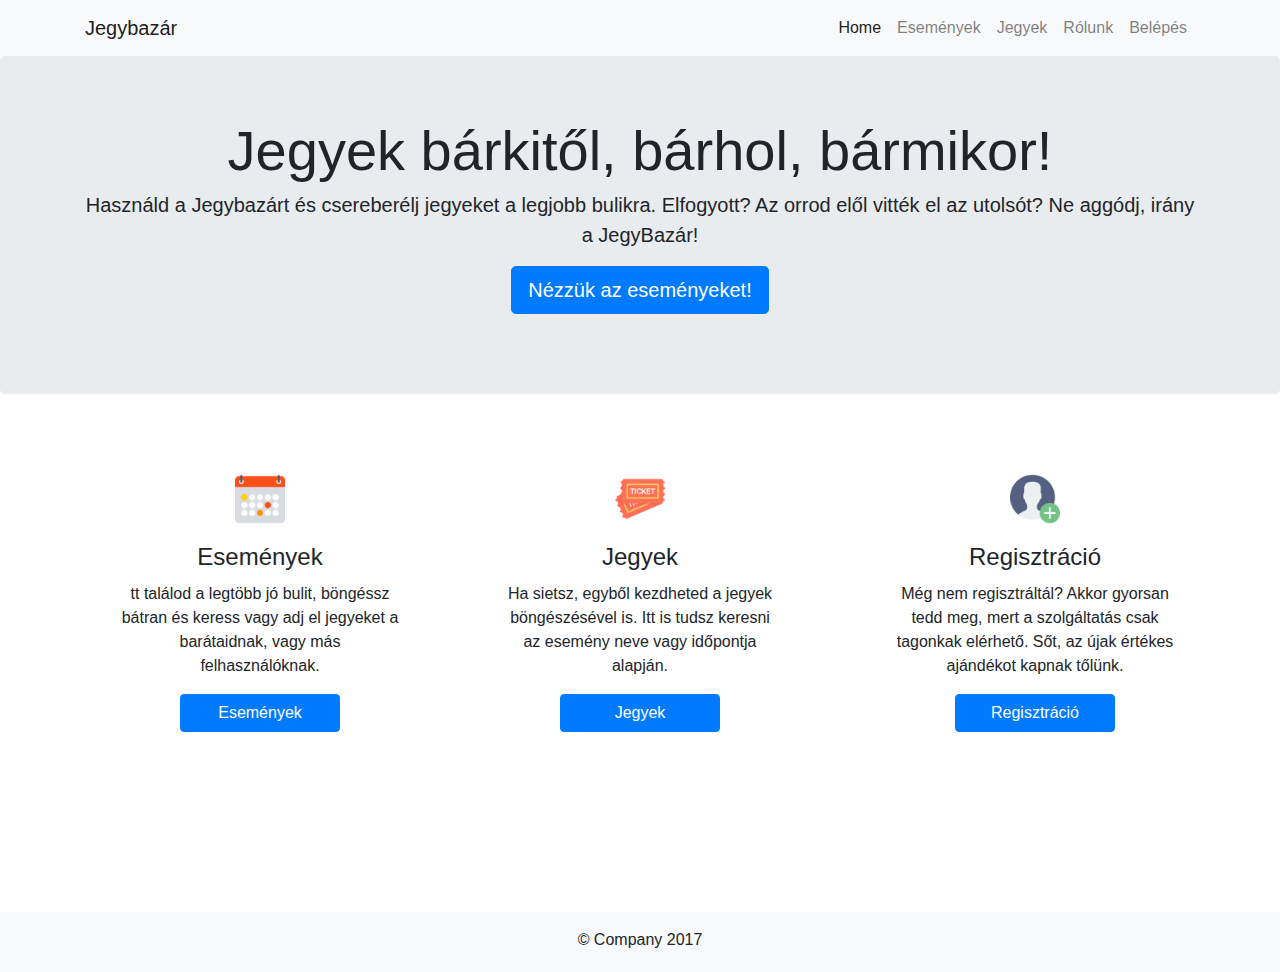
<file: index.html>
<!DOCTYPE html>
<html>
  <head>
    <meta charset="utf-8">
    <meta name="viewport" content="width=device-width, initial-scale=1, shrink-to-fit=no">
    <meta name="description" content="">
    <meta name="author" content="">

    <title>újJegyBazár</title>

    <!-- Bootstrap core CSS -->
    <link href="lib/bootstrap/css/bootstrap.min.css" rel="stylesheet">
    
  </head>
<style>


.card{
    border:none;
}
.card-text{
    min-height: 6em;
}
.card-deck{
    margin-bottom:10em;
}
.btn_card{
    width:10em;
}

.calendar{
    height: 50px;
    width:50px;
}

footer {
    position: absolute;
    width: 100%;
    height: 60px;
    background-color: #f5f5f5;
}


</style>

    <nav class="navbar navbar-expand-lg navbar-light bg-light">
        <div class="container">
            <a class="navbar-brand" href="#">Jegybazár</a>
            <button class="navbar-toggler" type="button" data-toggle="collapse" data-target="#navbarNavAltMarkup" aria-controls="navbarNavAltMarkup" aria-expanded="false" aria-label="Toggle navigation">
                <span class="navbar-toggler-icon"></span>
             </button>
        <div class="collapse navbar-collapse" id="navbarNavAltMarkup">
          <div class="navbar-nav ml-auto">
            <a class="nav-item nav-link active" href="index.html">Home <span class="sr-only">(current)</span></a>
            <a class="nav-item nav-link" href="esemenyek.html">Események</a>
            <a class="nav-item nav-link" href="jegyek.html">Jegyek</a>
            <a class="nav-item nav-link" href="rolunk.html">Rólunk</a>
            <a class="nav-item nav-link" href="belepes.html">Belépés</a>
          </div>
        </div>
    </div>
    </nav>

    <div class="jumbotron">
        <div class="container text-center">
            <h1 class="display-4">Jegyek bárkitől, bárhol, bármikor!</h1>
                <p class="lead">Használd a Jegybazárt és csereberélj jegyeket a legjobb bulikra. Elfogyott? Az orrod elől vitték el az utolsót? Ne aggódj, irány a JegyBazár!</p>
                <p class="lead">
                    <a class="btn btn-primary btn-lg" href="#" role="button">Nézzük az eseményeket!</a>
                </p>
        </div>
    </div>


<div class="container">

        <div class="card-deck pt-5">

            <div class="col col-lg-4">
                <div class="card text-center">
                    <div class="row justify-content-center">
                  <img class="card-img-top img-fluid calendar" src="img/calendar.png" alt="Card image cap"></div>
                  <div class="card-body">
                    <h4 class="card-title text-center">Események</h4>
                    <p class="card-text">tt találod a legtöbb jó bulit, böngéssz bátran és keress vagy adj el jegyeket a barátaidnak, vagy más felhasználóknak.</p>
                    <a href="#" class="btn btn-primary btn_card">Események</a>
                  </div>
                </div>
            </div>

            <div class="col col-lg-4">
                <div class="card text-center">
                    <div class="row justify-content-center">
                        <img class="card-img-top img-fluid calendar" src="img/ticket.png" alt="Card image cap"></div>
                  <div class="card-body">
                    <h4 class="card-title text-center">Jegyek</h4>
                    <p class="card-text">Ha sietsz, egyből kezdheted a jegyek böngészésével is. Itt is tudsz keresni az esemény neve vagy időpontja alapján.</p>
                    <a href="#" class="btn btn-primary btn_card">Jegyek</a>
                  </div>
                </div>
            </div>

            <div class="col col-lg-4">
                <div class="card text-center col">
                    <div class="row justify-content-center">
                        <img class="card-img-top img-fluid calendar" src="img/user.png" alt="Card image cap"></div>
                  <div class="card-body">
                    <h4 class="card-title">Regisztráció</h4>
                    <p class="card-text">Még nem regisztráltál? Akkor gyorsan tedd meg, mert a szolgáltatás csak tagonkak elérhető. Sőt, az újak értékes ajándékot kapnak tőlünk.</p>
                    <a href="#" class="btn btn-primary btn_card">Regisztráció</a>
                  </div>
                </div>
            </div>
        </div>
</div>

        
    <footer class="bg-light text-center py-3 sticky-bottom">
        <div class="container">
          <p class="m-0">&copy; Company 2017</p>
        </div>
    </footer> 


            

    <!-- Bootstrap core JavaScript
    ================================================== -->
    <!-- Placed at the end of the document so the pages load faster -->
    <script src="lib/jquery-3.2.1.slim.min.js"></script>
    <script src="lib/popper.min.js"></script>
    <script src="lib/bootstrap/js/bootstrap.min.js"></script>
  </body>
</html>
</file>
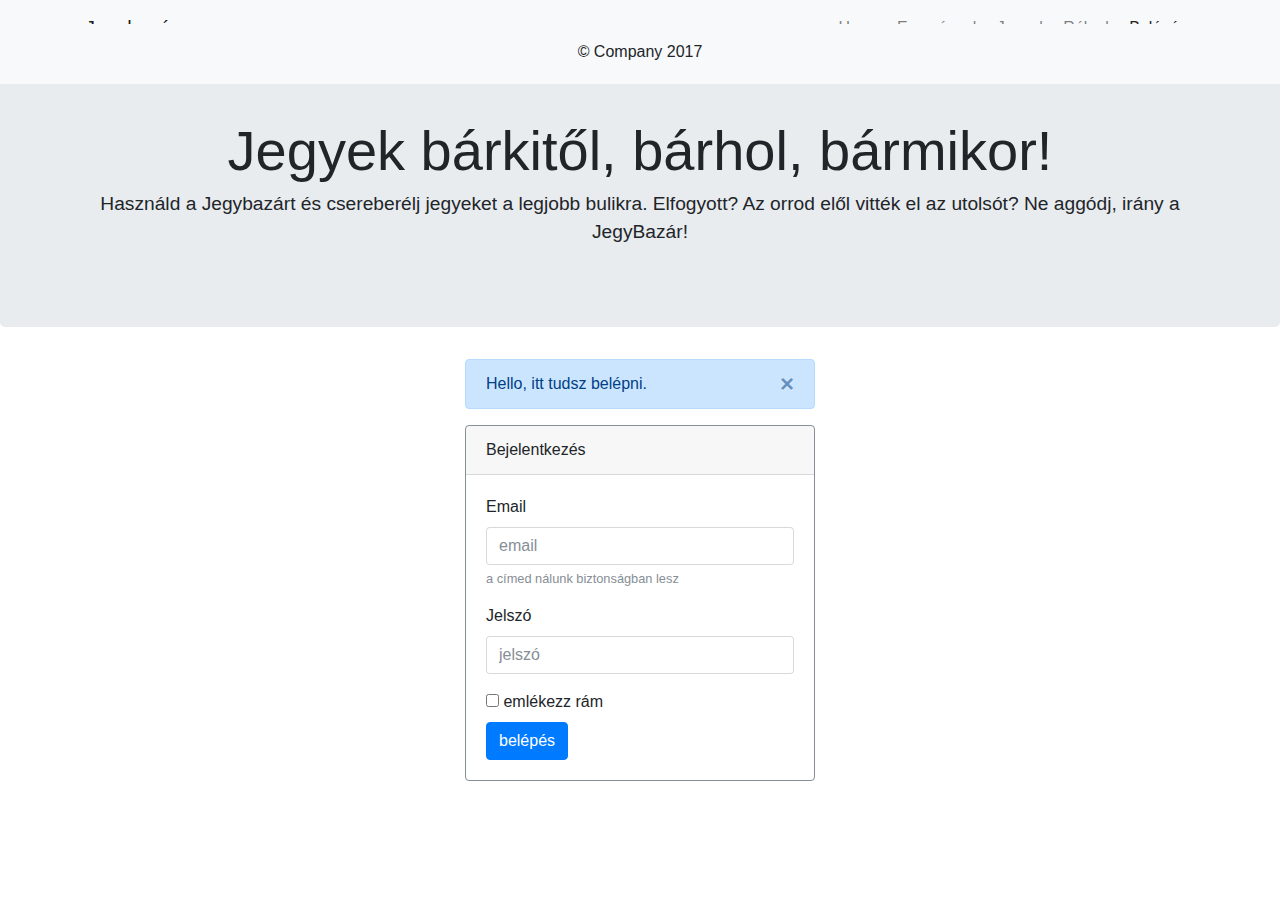
<file: belepes.html>
<!DOCTYPE html>
<html>
  <head>
    <meta charset="utf-8">
    <meta name="viewport" content="width=device-width, initial-scale=1, shrink-to-fit=no">
    <meta name="description" content="">
    <meta name="author" content="">

    <title>újJegyBazár</title>

    <!-- Bootstrap core CSS -->
    <link href="lib/bootstrap/css/bootstrap.min.css" rel="stylesheet">

    <!-- Custom styles for this template -->
    <link href="css/style.css" rel="stylesheet">
  </head>
<style>

.card-deck{
    margin-bottom:10em;
}

footer {
    position: absolute;
    width: 100%;
    height: 60px;
    background-color: #f5f5f5;
}

</style>

    <nav class="navbar navbar-expand-lg navbar-light bg-light">
        <div class="container">
        <a class="navbar-brand" href="#">Jegybazár</a>
        <button class="navbar-toggler" type="button" data-toggle="collapse" data-target="#navbarNavAltMarkup" aria-controls="navbarNavAltMarkup" aria-expanded="false" aria-label="Toggle navigation">
          <span class="navbar-toggler-icon"></span>
        </button>
        <div class="collapse navbar-collapse" id="navbarNavAltMarkup">
          <div class="navbar-nav ml-auto">
            <a class="nav-item nav-link" href="index.html">Home</a>
            <a class="nav-item nav-link" href="esemenyek.html">Események</a>
            <a class="nav-item nav-link" href="jegyek.html">Jegyek</a>
            <a class="nav-item nav-link" href="rolunk.html">Rólunk</a>
            <a class="nav-item nav-link active" href="belepes.html">Belépés<span class="sr-only">(current)</span></a>
          </div>
        </div>
    </div>
    </nav>

    <div class="jumbotron">
        <div class="container text-center">
        <h1 class="display-4">Jegyek bárkitől, bárhol, bármikor!</h1>
        <p class="lead">Használd a Jegybazárt és csereberélj jegyeket a legjobb bulikra. Elfogyott? Az orrod elől vitték el az utolsót? Ne aggódj, irány a JegyBazár!</p>
    </div>
</div>


<div class="container">

     <!-- Login form. -->

     <div class="row justify-content-center row-login-form">
            <div class="col-10 col-sm-8 col-md-6 col-lg-4">
             
                <!-- Alert message. -->

              <div class="alert alert-primary alert-dismissible fade show" role="alert">
                <button type="button" class="close" data-dismiss="alert" aria-label="Close">
                  <span aria-hidden="true">&times;</span>
                </button>
                Hello, itt tudsz belépni.
              </div>
    
              <div class="card border-secondary">
                <div class="card-header">Bejelentkezés</div>
                <div class="card-body">
                  <form id="loginForm" novalidate>
                    <div class="form-group">
                      <label for="loginEmail">Email</label>
                      <input title="hibás email cím" name="loginEmail" type="email" class="form-control" id="loginEmail" placeholder="email">
                      <small id="emailHelp" class="form-text text-muted">a címed nálunk biztonságban lesz</small>
                    </div>
                    <div class="form-group">
                      <label for="loginPassword">Jelszó</label>
                      <input name="loginPassword" type="password" class="form-control" id="loginPassword" placeholder="jelszó">
                    </div>
                    <div class="form-check">
                      <label class="form-check-label">
                        <input name="rememberMe" type="checkbox" class="form-check-input">
                        emlékezz rám
                      </label>
                    </div>
                    <button type="submit" class="btn btn-primary">belépés</button>
                  </form>
                </div>
              </div>
    
    
            </div>
          </div>
          <!-- /Login form. -->
        
</div>

    <footer class="bg-light text-center py-3 mt-4 sticky-bottom">
        <div class="container">
            <p class="m-0">&copy; Company 2017</p>
        </div>
    </footer> 

            

    <!-- Bootstrap core JavaScript
    ================================================== -->
    <!-- Placed at the end of the document so the pages load faster -->
    <script src="lib/jquery-3.2.1.slim.min.js"></script>
    <script src="lib/popper.min.js"></script>
    <script src="lib/bootstrap/js/bootstrap.min.js"></script>
  </body>
</html>
</file>
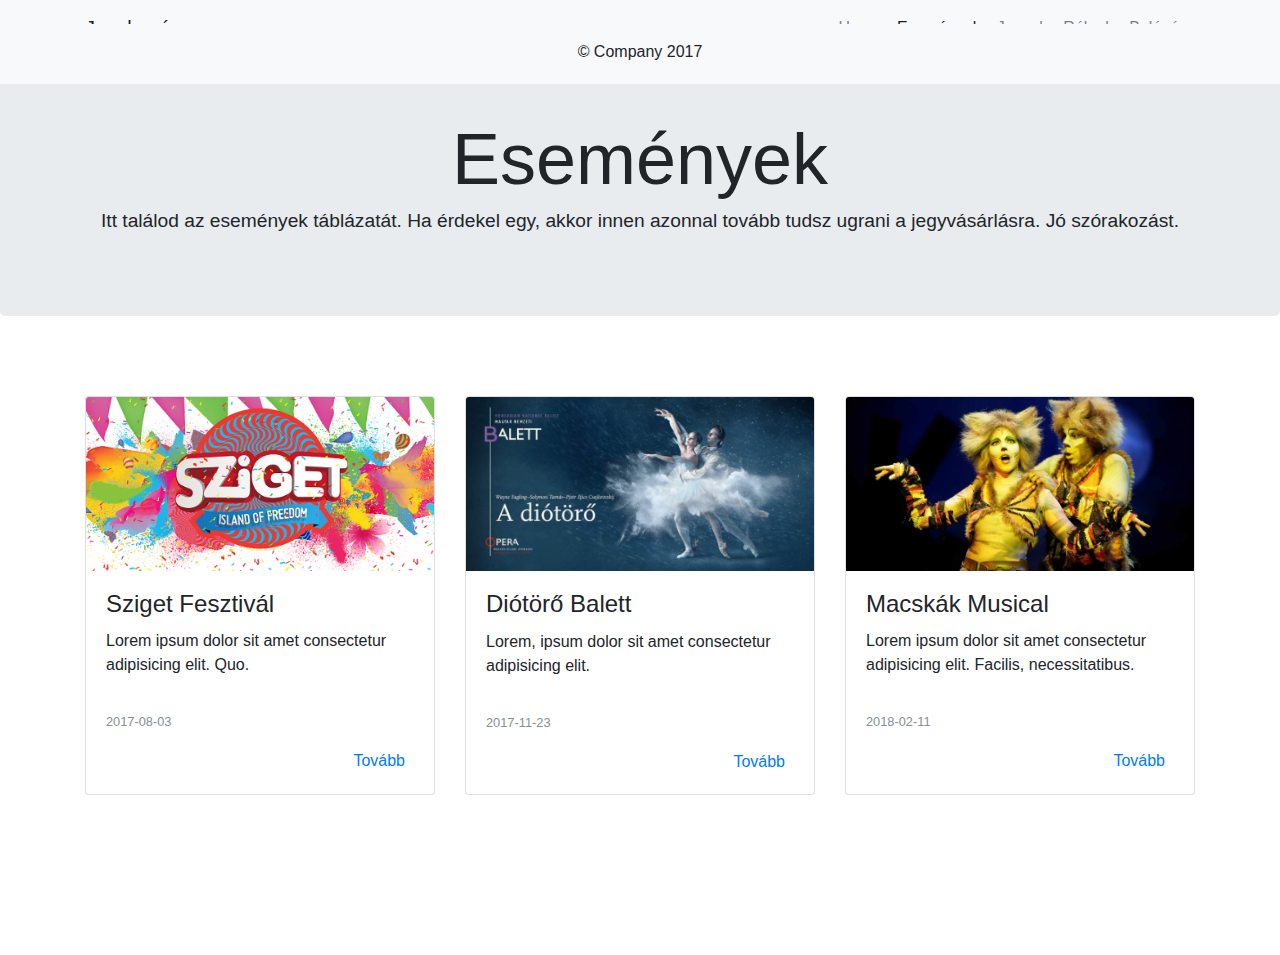
<file: esemenyek.html>
<!DOCTYPE html>
<html>
  <head>
    <meta charset="utf-8">
    <meta name="viewport" content="width=device-width, initial-scale=1, shrink-to-fit=no">
    <meta name="description" content="">
    <meta name="author" content="">

    <title>újJegyBazár</title>

    <!-- Bootstrap core CSS -->
    <link href="lib/bootstrap/css/bootstrap.min.css" rel="stylesheet">

    <!-- Custom styles for this template -->
    <link href="css/style.css" rel="stylesheet">
  </head>
<style>

.card_text{
    min-height: 4em;
}

.card-deck{
    margin-bottom:10em;
}

footer {
  position: absolute;
  width: 100%;
  height: 60px;
  background-color: #f5f5f5;
}

</style>

    <nav class="navbar navbar-expand-lg navbar-light bg-light">

      <div class="container">

        <a class="navbar-brand" href="#">Jegybazár</a>
          <button class="navbar-toggler" type="button" data-toggle="collapse" data-target="#navbarNavAltMarkup" aria-controls="navbarNavAltMarkup" aria-expanded="false" aria-label="Toggle navigation">
            <span class="navbar-toggler-icon"></span>
          </button>
          <div class="collapse navbar-collapse" id="navbarNavAltMarkup">
            <div class="navbar-nav ml-auto">
              <a class="nav-item nav-link" href="index.html">Home</a>
              <a class="nav-item nav-link active" href="esemenyek.html">Események<span class="sr-only">(current)</span></a>
              <a class="nav-item nav-link" href="jegyek.html">Jegyek</a>
              <a class="nav-item nav-link" href="rolunk.html">Rólunk</a>
              <a class="nav-item nav-link" href="belepes.html">Belépés</a>
            </div>
          </div>
        </div>

    </nav>

    <div class="jumbotron">
      <div class="container text-center">
        <h1 class="display-3">Események</h1>
        <p class="lead">Itt találod az események táblázatát. Ha érdekel egy, akkor innen azonnal tovább tudsz ugrani a jegyvásárlásra. Jó szórakozást.</p>
      </div>
    </div>


<div class="container">

  <div class="card-deck pt-5">

        <div class="card">
          <img class="card-img-top" src="img/sziget.png" alt="Card image cap">
          <div class="card-body">
            <h4 class="card-title">Sziget Fesztivál</h4>
            <p class="card_text card-text">Lorem ipsum dolor sit amet consectetur adipisicing elit. Quo.</p>
            <p class="card-text"><small class="text-muted">2017-08-03</small></p>
            <a href="#" class="row justify-content-end pr-4">Tovább</a>
          </div>
        </div>

        <div class="card">
          <img class="card-img-top" src="img/diotoro.jpg" alt="Card image cap">
          <div class="card-body">
            <h4 class="card-title">Diótörő Balett</h4>
            <p class="card_text card-text">Lorem, ipsum dolor sit amet consectetur adipisicing elit.</p>
            <p class="card-text"><small class="text-muted">2017-11-23</small></p>
            <a href="#" class="row justify-content-end pr-4">Tovább</a>
          </div>
        </div>

        <div class="card">
          <img class="card-img-top" src="img/macskak.jpg" alt="Card image cap">
          <div class="card-body">
            <h4 class="card-title">Macskák Musical</h4>
            <p class="card_text card-text">Lorem ipsum dolor sit amet consectetur adipisicing elit. Facilis, necessitatibus.</p>
            <p class="card-text"><small class="text-muted">2018-02-11</small></p>
            <a href="#" class="row justify-content-end pr-4">Tovább</a>
          </div>
        </div>
  </div>
</div>

<footer class="bg-light text-center py-3 mt-4 sticky-bottom">
    <div class="container">
      <p class="m-0">&copy; Company 2017</p>
    </div>
  </footer> 

      
      

    <!-- Bootstrap core JavaScript
    ================================================== -->
    <!-- Placed at the end of the document so the pages load faster -->
    <script src="lib/jquery-3.2.1.slim.min.js"></script>
    <script src="lib/popper.min.js"></script>
    <script src="lib/bootstrap/js/bootstrap.min.js"></script>
  </body>
</html>
</file>
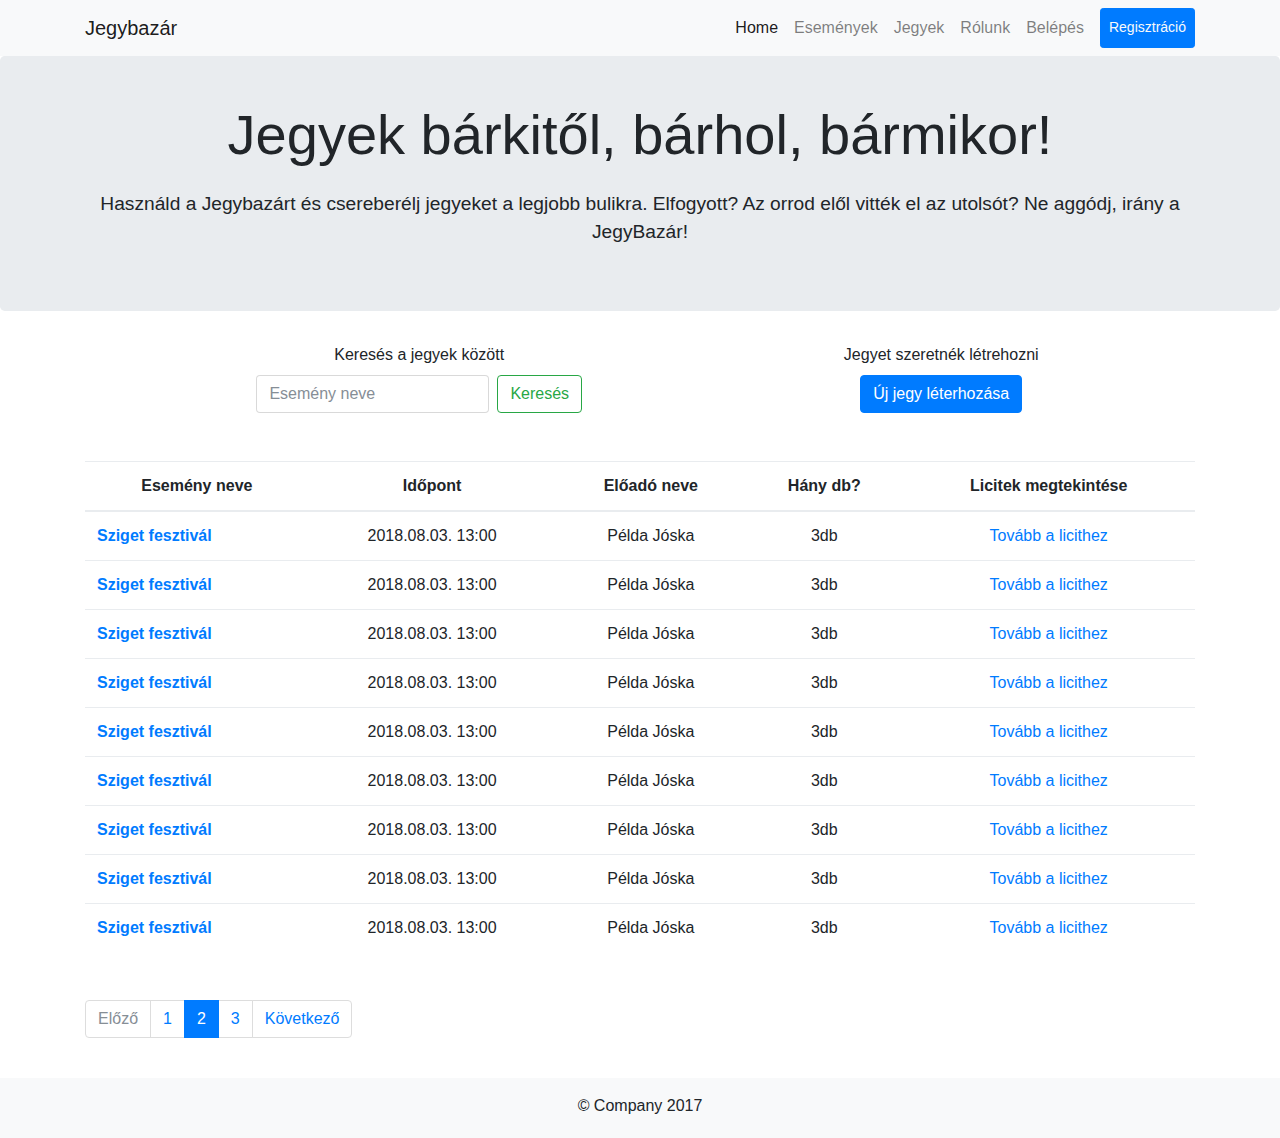
<file: jegyek.html>
<!DOCTYPE html>
<html lang="hu">
  <head>
    <meta charset="utf-8">
    <meta name="viewport" content="width=device-width, initial-scale=1, shrink-to-fit=no">
    <meta name="description" content="">
    <meta name="author" content="">

    <title>újJegyBazár</title>

<!-- Bootstrap core CSS -->
<link href="lib/bootstrap/css/bootstrap.min.css" rel="stylesheet">
 <!-- Custom styles for this template -->
 <link href="css/style.css" rel="stylesheet">
 
</head>

<!-- body --> 
<body>

 <!-- navbar --> 

 <nav class="navbar navbar-expand-lg navbar-light bg-light">
        <div class="container">
            <a class="navbar-brand" href="#">Jegybazár</a>
            <button class="navbar-toggler" type="button" data-toggle="collapse" data-target="#navbarNavAltMarkup">
                <span class="navbar-toggler-icon"></span>
            </button>
            <div class="collapse navbar-collapse" id="navbarNavAltMarkup">
                <div class="navbar-nav ml-auto">
                    <a class="nav-item nav-link active" href="index.html">Home</a>
                    <a class="nav-item nav-link" href="esemenyek.html">Események</a>
                    <a class="nav-item nav-link" href="jegyek.html">Jegyek</a>
                    <a class="nav-item nav-link" href="rolunk.html">Rólunk</a>
                    <a class="nav-item nav-link" href="belepes.html">Belépés</a>
                    <a href="regisztracio.html" class="nav-item nav-link btn btn-primary text-light ml-lg-2 btn-sm">Regisztráció</a>
                </div>
            </div>
        </div>
    </nav>
<!-- navbar end --> 

   <!-- jumbotron --> 

   <div class="jumbotron py-5">
        <div class="container text-center">
            <h1 class="display-4 mb-4">Jegyek bárkitől, bárhol, bármikor!</h1>
                <p class="lead">Használd a Jegybazárt és csereberélj jegyeket a legjobb bulikra. Elfogyott? Az orrod elől vitték el az utolsót? Ne aggódj, irány a JegyBazár!</p>
        </div>
    </div>

<!-- jumbotron -->


<div class="container">

    <!-- keresés, létrehozás -->

    <div class="row  justify-content-around px-5 .d-inline-block">
            
                        <div class="col-auto text-center">
                            <label>Keresés a jegyek között</label>
                            <form class="form-inline my-2 my-lg-0">
                                <input class="form-control mr-sm-2" type="search" placeholder="Esemény neve">
                                <button class="btn btn-outline-success my-2 my-sm-0" type="submit">Keresés</button>
                            </form>
                        </div>
            
                        <div class="my-2 my-lg-0 text-center">
                            <div>
                                <label>Jegyet szeretnék létrehozni</label>
                            </div>
                            <div class="w-100"></div>
                            <div><a href="newticket.html" class="btn btn-primary" role="button">Új jegy léterhozása</a></div>
                        </div>
            
                    </div>

    <!-- table --> 


    <table class="table table-responsive table-hover text-center mt-5">

            <thead>
                <tr>
                    <th class="text-center">Esemény neve</th>
                    <th class="text-center">Időpont</th>
                    <th class="text-center">Előadó neve</th>
                    <th class="text-center">Hány db?</th>
                    <th class="text-center">Licitek megtekintése</th>
                </tr>
            </thead>

            <tbody>
                <tr>   
                    <th scope="row" data-toggle="tooltip" data-placement="bottom" title="Még 3 napig lehet licitálni, az esemény megtekintéséhez kattints ide"><a href="#">Sziget fesztivál</a></th>
                    <td>2018.08.03. 13:00</td>
                    <td>Példa Jóska</td>
                    <td>3db</td>
                    <td><a href="licit.html">Tovább a licithez</a></td>
                </tr>

                <tr>   
                    <th scope="row" data-toggle="tooltip" data-placement="bottom" title="Még 3 napig lehet licitálni, az esemény megtekintéséhez kattints ide"><a href="#">Sziget fesztivál</a></th>
                    <td>2018.08.03. 13:00</td>
                    <td>Példa Jóska</td>
                    <td>3db</td>
                    <td><a href="licit.html">Tovább a licithez</a></td>
                </tr>

                <tr>   
                    <th scope="row" data-toggle="tooltip" data-placement="bottom" title="Még 3 napig lehet licitálni, az esemény megtekintéséhez kattints ide"><a href="#">Sziget fesztivál</a></th>
                    <td>2018.08.03. 13:00</td>
                    <td>Példa Jóska</td>
                    <td>3db</td>
                    <td><a href="licit.html">Tovább a licithez</a></td>
                </tr>

                <tr>   
                    <th scope="row" data-toggle="tooltip" data-placement="bottom" title="Még 3 napig lehet licitálni, az esemény megtekintéséhez kattints ide"><a href="#">Sziget fesztivál</a></th>
                    <td>2018.08.03. 13:00</td>
                    <td>Példa Jóska</td>
                    <td>3db</td>
                    <td><a href="licit.html">Tovább a licithez</a></td>
                </tr>

                <tr>   
                    <th scope="row" data-toggle="tooltip" data-placement="bottom" title="Még 3 napig lehet licitálni, az esemény megtekintéséhez kattints ide"><a href="#">Sziget fesztivál</a></th>
                    <td>2018.08.03. 13:00</td>
                    <td>Példa Jóska</td>
                    <td>3db</td>
                    <td><a href="licit.html">Tovább a licithez</a></td>
                </tr>

                <tr>   
                    <th scope="row" data-toggle="tooltip" data-placement="bottom" title="Még 3 napig lehet licitálni, az esemény megtekintéséhez kattints ide"><a href="#">Sziget fesztivál</a></th>
                    <td>2018.08.03. 13:00</td>
                    <td>Példa Jóska</td>
                    <td>3db</td>
                    <td><a href="licit.html">Tovább a licithez</a></td>
                </tr>

                <tr>   
                    <th scope="row" data-toggle="tooltip" data-placement="bottom" title="Még 3 napig lehet licitálni, az esemény megtekintéséhez kattints ide"><a href="#">Sziget fesztivál</a></th>
                    <td>2018.08.03. 13:00</td>
                    <td>Példa Jóska</td>
                    <td>3db</td>
                    <td><a href="licit.html">Tovább a licithez</a></td>
                </tr>

                <tr>   
                    <th scope="row" data-toggle="tooltip" data-placement="bottom" title="Még 3 napig lehet licitálni, az esemény megtekintéséhez kattints ide"><a href="#">Sziget fesztivál</a></th>
                    <td>2018.08.03. 13:00</td>
                    <td >Példa Jóska</td>
                    <td >3db</td>
                    <td><a href="licit.html">Tovább a licithez</a></td>
                </tr>

                <tr>   
                    <th scope="row" data-toggle="tooltip" data-placement="bottom" title="Még 3 napig lehet licitálni, az esemény megtekintéséhez kattints ide"><a href="#">Sziget fesztivál</a></th>
                    <td>2018.08.03. 13:00</td>
                    <td>Példa Jóska</td>
                    <td >3db</td>
                    <td><a href="licit.html">Tovább a licithez</a></td>
                </tr>

            </tbody>
        </table>
    
        <nav>
            <ul class="pagination mt-5">
                <li class="page-item disabled">
                <a class="page-link" href="#" tabindex="-1">Előző</a>
                </li>
                <li class="page-item"><a class="page-link" href="#">1</a></li>
                <li class="page-item active">
                <a class="page-link" href="#">2 <span class="sr-only">(current)</span></a>
                </li>
                <li class="page-item"><a class="page-link" href="#">3</a></li>
                <li class="page-item">
                <a class="page-link" href="#">Következő</a>
                </li>
            </ul>
        </nav>
       
    </div>
<!-- caontainer-end --> 

<!-- footer --> 

    <footer class="bg-light text-center py-3 mt-4">
        <div class="container">
          <p class="m-0">&copy; Company 2017</p>
        </div>
    </footer>  
  

    <!-- Bootstrap core JavaScript
    ================================================== -->
    <!-- Placed at the end of the document so the pages load faster -->
    <script src="lib/jquery-3.2.1.slim.min.js"></script>
    <script src="lib/popper.min.js"></script>
    <script src="lib/bootstrap/js/bootstrap.min.js"></script>
  </body>
</html>
</file>
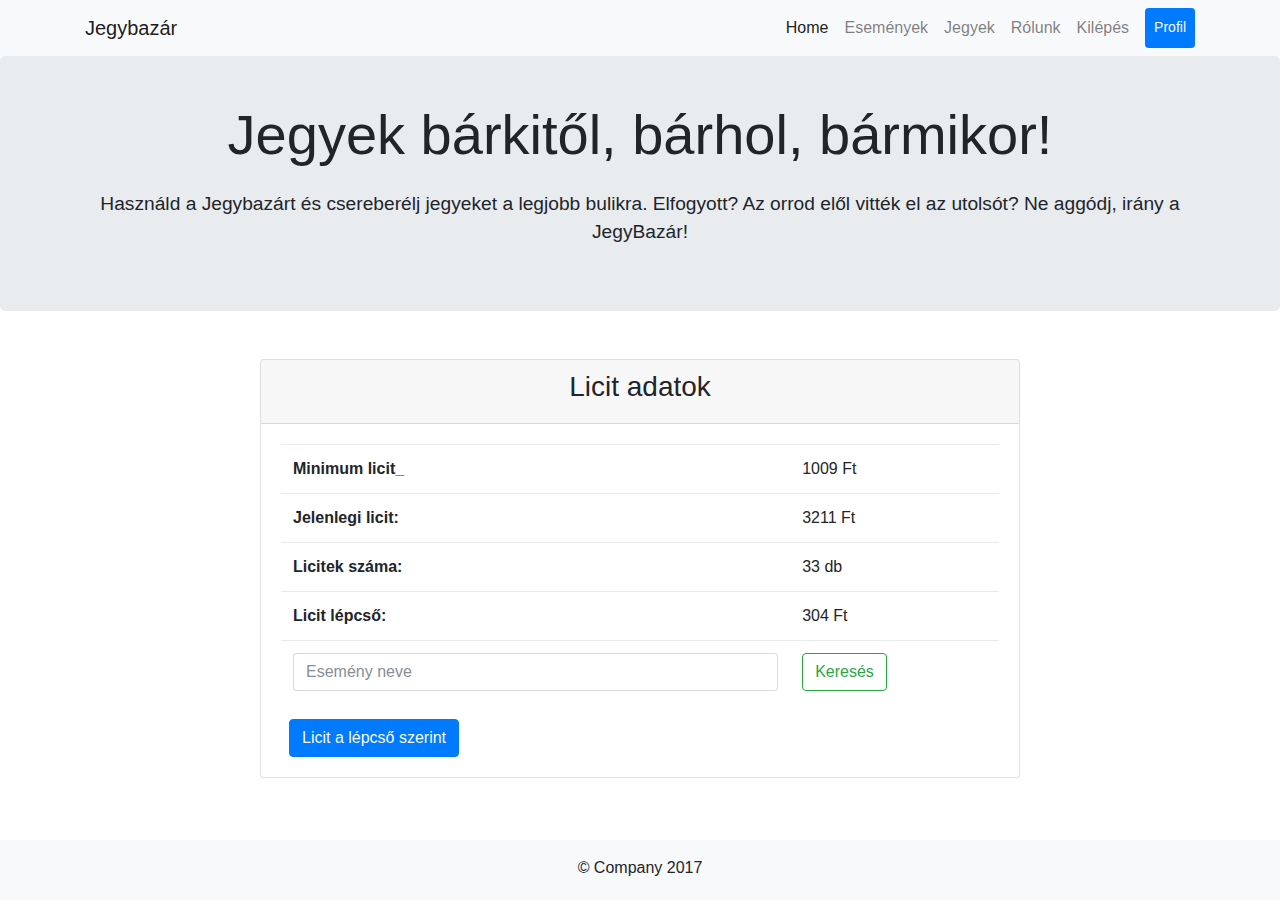
<file: licit_adat.html>
<!DOCTYPE html>
<html>

<head>
    <meta charset="utf-8">
    <meta name="viewport" content="width=device-width, initial-scale=1, shrink-to-fit=no">
    <meta name="description" content="">
    <meta name="author" content="">

    <title>újJegyBazár| profil</title>

    <!-- Bootstrap core CSS -->
    <link href="lib/bootstrap/css/bootstrap.min.css" rel="stylesheet">
    <!-- Custom styles for this template -->
    <link href="css/style.css" rel="stylesheet">

</head>

<!-- body -->
<body>

 <!-- navbar --> 

 <nav class="navbar navbar-expand-lg navbar-light bg-light">
        <div class="container">
            <a class="navbar-brand" href="#">Jegybazár</a>
            <button class="navbar-toggler" type="button" data-toggle="collapse" data-target="#navbarNavAltMarkup">
                <span class="navbar-toggler-icon"></span>
            </button>
            <div class="collapse navbar-collapse" id="navbarNavAltMarkup">
                <div class="navbar-nav ml-auto">
                    <a class="nav-item nav-link active" href="index.html">Home</a>
                    <a class="nav-item nav-link" href="esemenyek.html">Események</a>
                    <a class="nav-item nav-link" href="jegyek.html">Jegyek</a>
                    <a class="nav-item nav-link" href="rolunk.html">Rólunk</a>
                    <a class="nav-item nav-link" href="index.html">Kilépés</a>
                    <a href="profil.html" class="nav-item nav-link btn btn-primary text-light ml-lg-2 btn-sm">Profil</a>
                </div>
            </div>
        </div>
    </nav>
<!-- navbar end -->

<!-- jumbotron --> 

<div class="jumbotron py-5">
        <div class="container text-center">
            <h1 class="display-4 mb-4">Jegyek bárkitől, bárhol, bármikor!</h1>
                <p class="lead">Használd a Jegybazárt és csereberélj jegyeket a legjobb bulikra. Elfogyott? Az orrod elől vitték el az utolsót? Ne aggódj, irány a JegyBazár!</p>
        </div>
    </div>

<!-- jumbotron -->

    <div class="container py-3">

        <div class="row justify-content-center">

            <div class="card mb-4 col-11 col-sm-8 mx-auto p-0">

                <div class="card-header">
                    <div class="text-center">
                        <h3>Licit adatok</h3>
                    </div>
                </div>

                <div class="card-body">
                    <table class="table table-responsive">
                        <tbody>
                            <tr>
                                <th scope="row">Minimum licit_</th>
                                <td>1009 Ft</td>
                            </tr>
                            <tr>
                                <th scope="row">Jelenlegi licit:</th>
                                <td>3211 Ft</td>
                            </tr>
                            <tr>
                                <th scope="row">Licitek száma:</th>
                                <td>33 db</td>
                            </tr>
                            <tr>
                                <th scope="row">Licit lépcső:</th>
                                <td>304 Ft</td>
                            </tr>

                            <tr>
                            <form class="form-inline my-2 my-lg-0">
                                   <th><input class="form-control mr-sm-2" type="search" placeholder="Esemény neve"></th>
                                   <td><button class="btn btn-outline-success my-2 my-sm-0" type="submit">Keresés</button></td>
                            </form>
                            </tr>              
                        </tbody>
                    </table>                

                <div class="">
                        <a href="#" class="btn btn-primary text-light ml-lg-2">Licit a lépcső szerint</a>
                </div>

            
            </div>
        </div>
    </div>
</div>
    <!-- footer -->

    <footer class="bg-light text-center py-3">
        <div class="container">
            <p class="m-0">&copy; Company 2017</p>
        </div>
    </footer>

    <!-- Bootstrap core JavaScript
    ================================================== -->
    <!-- Placed at the end of the document so the pages load faster -->
    <script src="lib/jquery-3.2.1.slim.min.js"></script>
    <script src="lib/popper.min.js"></script>
    <script src="lib/bootstrap/js/bootstrap.min.js"></script>
</body>
<!-- style end-->

</html>
</file>
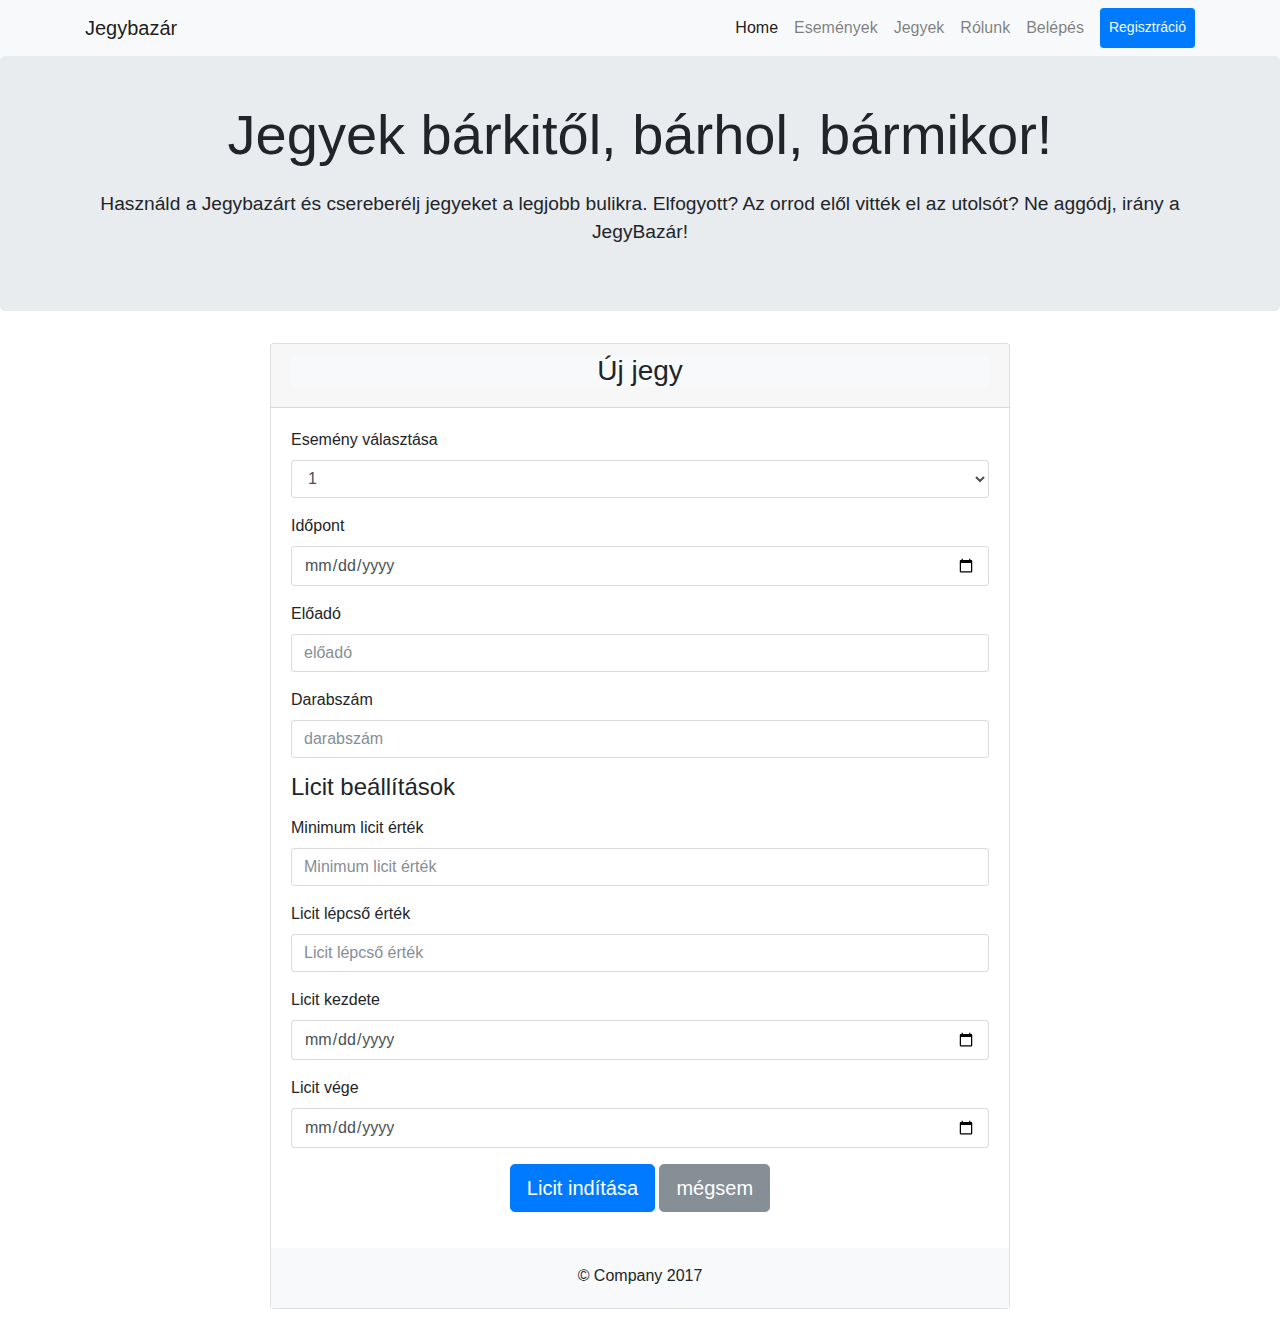
<file: newticket.html>
<!DOCTYPE html>
<html>

<head>
    <meta charset="utf-8">
    <meta name="viewport" content="width=device-width, initial-scale=1, shrink-to-fit=no">
    <meta name="description" content="">
    <meta name="author" content="">

    <title>újJegyBazár| új jegy</title>

    <!-- Bootstrap core CSS -->
    <link href="lib/bootstrap/css/bootstrap.min.css" rel="stylesheet">
    <!-- Custom styles for this template -->
    <link href="css/style.css" rel="stylesheet">

</head>
<!-- body -->

<body>

 <!-- navbar --> 

 <nav class="navbar navbar-expand-lg navbar-light bg-light">
        <div class="container">
            <a class="navbar-brand" href="#">Jegybazár</a>
            <button class="navbar-toggler" type="button" data-toggle="collapse" data-target="#navbarNavAltMarkup">
                <span class="navbar-toggler-icon"></span>
            </button>
            <div class="collapse navbar-collapse" id="navbarNavAltMarkup">
                <div class="navbar-nav ml-auto">
                    <a class="nav-item nav-link active" href="index.html">Home</a>
                    <a class="nav-item nav-link" href="esemenyek.html">Események</a>
                    <a class="nav-item nav-link" href="jegyek.html">Jegyek</a>
                    <a class="nav-item nav-link" href="rolunk.html">Rólunk</a>
                    <a class="nav-item nav-link" href="belepes.html">Belépés</a>
                    <a href="regisztracio.html" class="nav-item nav-link btn btn-primary text-light ml-lg-2 btn-sm">Regisztráció</a>
                </div>
            </div>
        </div>
    </nav>
<!-- navbar end --> 

<!-- jumbotron --> 

<div class="jumbotron py-5">
        <div class="container text-center">
            <h1 class="display-4 mb-4">Jegyek bárkitől, bárhol, bármikor!</h1>
                <p class="lead">Használd a Jegybazárt és csereberélj jegyeket a legjobb bulikra. Elfogyott? Az orrod elől vitték el az utolsót? Ne aggódj, irány a JegyBazár!</p>
        </div>
    </div>

<!-- jumbotron -->

    <div class="container">


        <!--Form with header-->
        <div class="card mb-4 col-11 col-sm-8 mx-auto p-0">

            <div class="card-header">
                <div class="bg-light text-center">
                    <h3>Új jegy</h3>
                </div>
            </div>

            <div class="card-body">

                <!--card-body-->

                <div class="form-group">
                    <label for="select">Esemény választása</label>
                        <select class="form-control" id="select">
                          <option>1</option>
                          <option>2</option>
                          <option>3</option>
                          <option>4</option>
                          <option>5</option>
                        </select>
                </div>

                <div class="form-group">
                    <label for="idopont">Időpont</label>
                    <input type="date" class="form-control mb-3" id="idopont" placeholder="időpont">
                </div>
    
                <div class="form-group">
                    <label for="eloado">Előadó</label>
                    <input type="text" class="form-control mb-3" id="eloado" placeholder="előadó">
                </div>

                <div class="form-group">
                    <label for="darab">Darabszám</label>
                    <input type="number" class="form-control mb-3" id="darab" placeholder="darabszám">
                </div>
                
                <h4 class="my-3">Licit beállítások</h3>

                <div class="form-group">
                        <label for="minlicit">Minimum licit érték</label>
                        <input type="number" class="form-control mb-3" id="minlicit" placeholder="Minimum licit érték">
                    </div>
    
                    <div class="form-group">
                        <label for="lepcso">Licit lépcső érték</label>
                        <input type="text" class="form-control mb-3" id="lepcso" placeholder="Licit lépcső érték">
                    </div>
    
                    <div class="form-group">
                        <label for="ertek">Licit kezdete</label>
                        <input type="date" class="form-control mb-3" id="inlineFormInputGroupUsername" placeholder="Licit kezdete">
                    </div>
    
                    <div class="form-group">
                        <label>Licit vége</label>
                        <input type="date" class="form-control mb-3" id="ertek" placeholder="Licit vége">
                    </div>

                    
                    <div class="text-center mb-3">
                            <input class="btn btn-primary btn-lg" type="submit" value="Licit indítása">
                            <input class="btn btn-secondary btn-lg" type="submit" value="mégsem">
                    </div> 

            </div>

        


    <!-- footer -->

    <footer class="bg-light text-center py-3">
        <div class="container">
            <p class="m-0">&copy; Company 2017</p>
        </div>
    </footer>

    <!-- Bootstrap core JavaScript
    ================================================== -->
    <!-- Placed at the end of the document so the pages load faster -->
    <script src="lib/jquery-3.2.1.slim.min.js"></script>
    <script src="lib/popper.min.js"></script>
    <script src="lib/bootstrap/js/bootstrap.min.js"></script>
</body>
<!-- style end-->

</html>
</file>
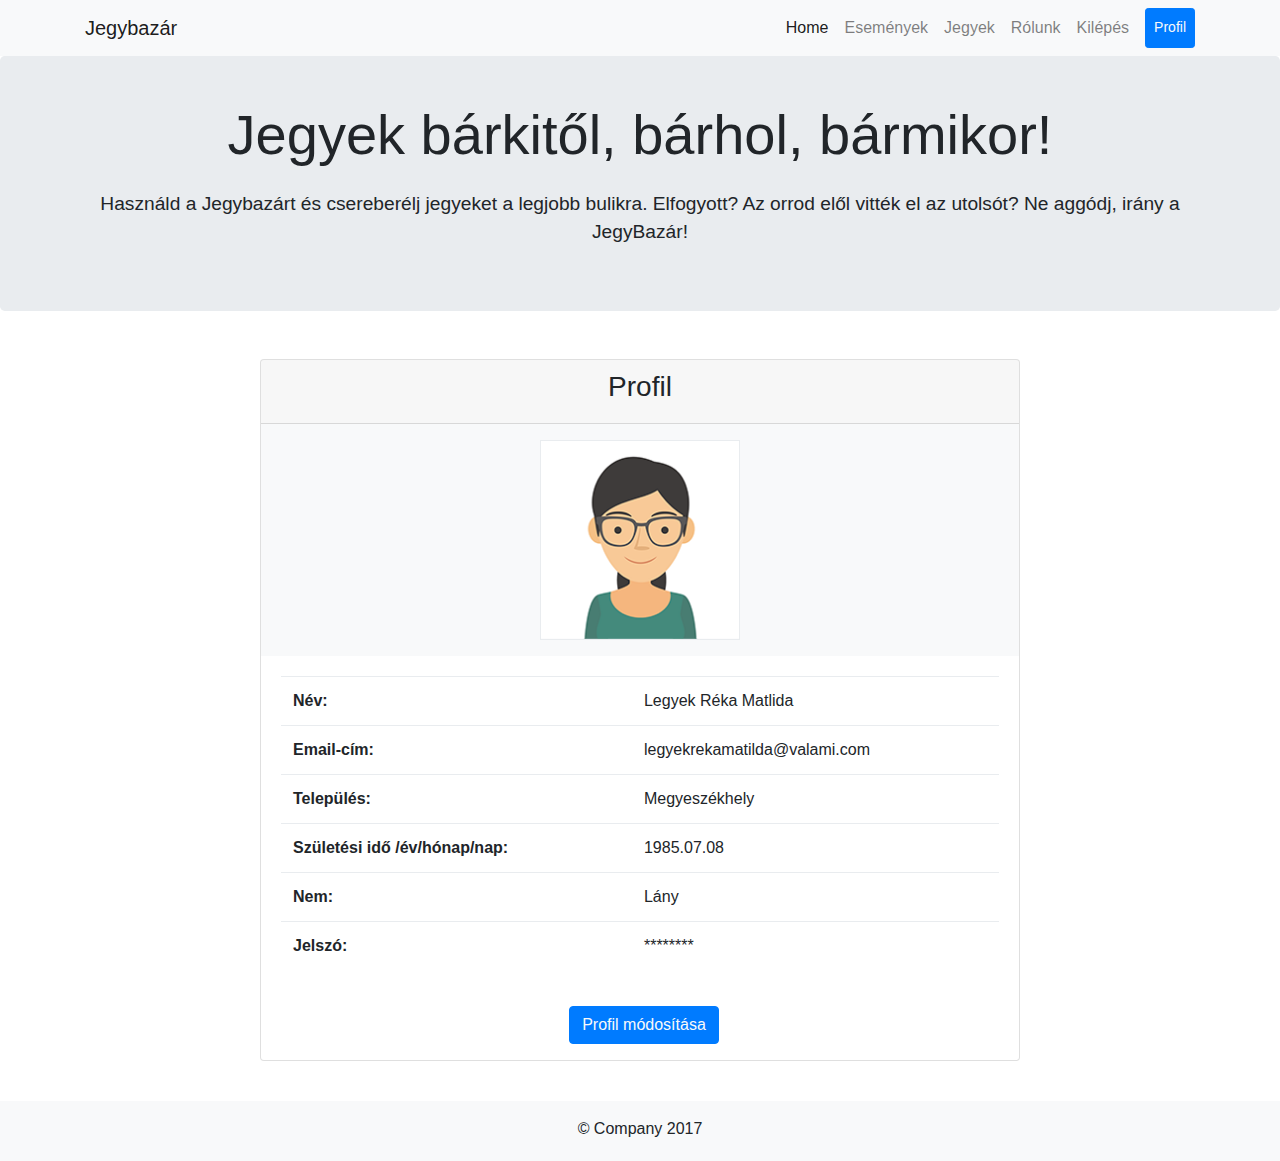
<file: profil.html>
<!DOCTYPE html>
<html>

<head>
    <meta charset="utf-8">
    <meta name="viewport" content="width=device-width, initial-scale=1, shrink-to-fit=no">
    <meta name="description" content="">
    <meta name="author" content="">

    <title>újJegyBazár| profil</title>

    <!-- Bootstrap core CSS -->
    <link href="lib/bootstrap/css/bootstrap.min.css" rel="stylesheet">
    <!-- Custom styles for this template -->
    <link href="css/style.css" rel="stylesheet">

</head>

<!-- body -->
<body>

 <!-- navbar --> 

 <nav class="navbar navbar-expand-lg navbar-light bg-light">
        <div class="container">
            <a class="navbar-brand" href="#">Jegybazár</a>
            <button class="navbar-toggler" type="button" data-toggle="collapse" data-target="#navbarNavAltMarkup">
                <span class="navbar-toggler-icon"></span>
            </button>
            <div class="collapse navbar-collapse" id="navbarNavAltMarkup">
                <div class="navbar-nav ml-auto">
                    <a class="nav-item nav-link active" href="index.html">Home</a>
                    <a class="nav-item nav-link" href="esemenyek.html">Események</a>
                    <a class="nav-item nav-link" href="jegyek.html">Jegyek</a>
                    <a class="nav-item nav-link" href="rolunk.html">Rólunk</a>
                    <a class="nav-item nav-link" href="index.html">Kilépés</a>
                    <a href="profil.html" class="nav-item nav-link btn btn-primary text-light ml-lg-2 btn-sm">Profil</a>
                </div>
            </div>
        </div>
    </nav>
<!-- navbar end -->

<!-- jumbotron --> 

<div class="jumbotron py-5">
        <div class="container text-center">
            <h1 class="display-4 mb-4">Jegyek bárkitől, bárhol, bármikor!</h1>
                <p class="lead">Használd a Jegybazárt és csereberélj jegyeket a legjobb bulikra. Elfogyott? Az orrod elől vitték el az utolsót? Ne aggódj, irány a JegyBazár!</p>
        </div>
    </div>

<!-- jumbotron -->

    <div class="container py-3">

        <div class="row justify-content-center">

            <div class="card mb-4 col-11 col-sm-8 mx-auto p-0">

                <div class="card-header">
                    <div class="text-center">
                        <h3>Profil</h3>
                    </div>
                </div>

                <div class="row justify-content-center bg-light m-0">
                    <img class="profil my-3 border" src="img/profil.png" alt="Card image cap"></div>
                <div class="card-body">
                    <table class="table table-responsive">
                        <tbody>
                            <tr>
                                <th scope="row">Név:</th>
                                <td>Legyek Réka Matlida</td>
                            </tr>
                            <tr>
                                <th scope="row">Email-cím:</th>
                                <td>legyekrekamatilda@valami.com</td>
                            </tr>
                            <tr>
                                <th scope="row">Település:</th>
                                <td>Megyeszékhely</td>
                            </tr>
                            <tr>
                                <th scope="row">Születési idő /év/hónap/nap:</th>
                                <td>1985.07.08</td>
                            </tr>
                            <tr>
                                <th scope="row">Nem:</th>
                                <td>Lány</td>
                            </tr>
                            <th scope="row">Jelszó:</th>
                            <td>********</td>
                        </tbody>
                    </table>
                </div>

                <div class="text-center mb-3">
                        <a href="profil_mod.html" class="btn btn-primary text-light ml-lg-2">Profil módosítása</a>
                </div>

            </div>
        </div>
    </div>
    <!-- footer -->

    <footer class="bg-light text-center py-3">
        <div class="container">
            <p class="m-0">&copy; Company 2017</p>
        </div>
    </footer>

    <!-- Bootstrap core JavaScript
    ================================================== -->
    <!-- Placed at the end of the document so the pages load faster -->
    <script src="lib/jquery-3.2.1.slim.min.js"></script>
    <script src="lib/popper.min.js"></script>
    <script src="lib/bootstrap/js/bootstrap.min.js"></script>
</body>
<!-- style end-->

</html>
</file>
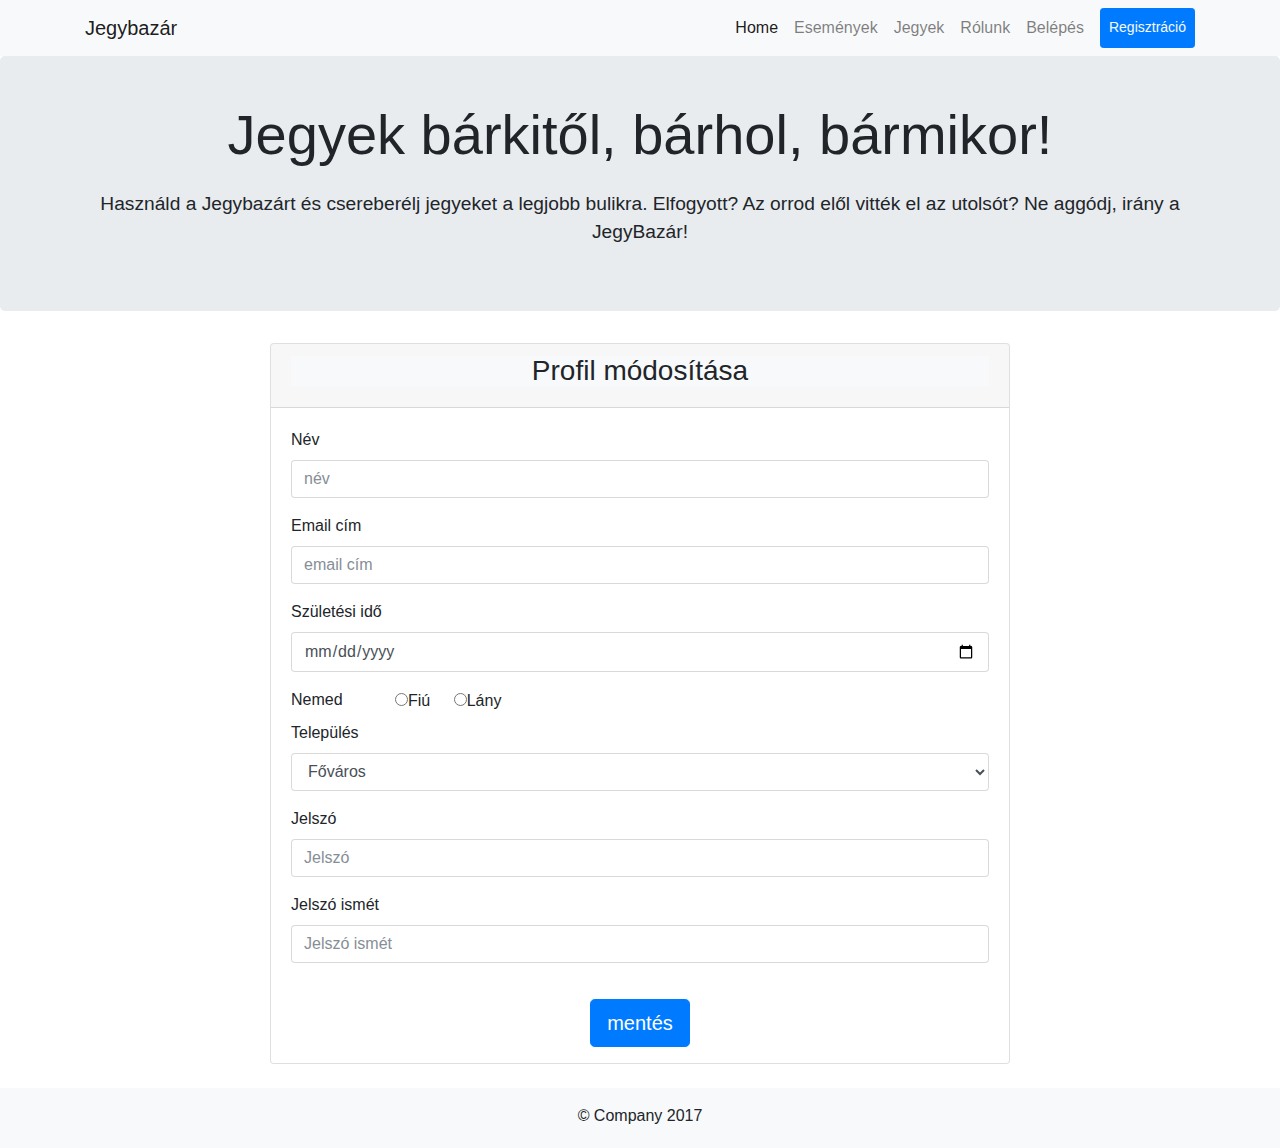
<file: profil_mod.html>
<!DOCTYPE html>
<html>

<head>
    <meta charset="utf-8">
    <meta name="viewport" content="width=device-width, initial-scale=1, shrink-to-fit=no">
    <meta name="description" content="">
    <meta name="author" content="">

    <title>újJegyBazár| Profil modosítás</title>

    <!-- Bootstrap core CSS -->
    <link href="lib/bootstrap/css/bootstrap.min.css" rel="stylesheet">
    <!-- Custom styles for this template -->
    <link href="css/style.css" rel="stylesheet">

</head>
<!-- body -->

<body>

 <!-- navbar --> 

 <nav class="navbar navbar-expand-lg navbar-light bg-light">
        <div class="container">
            <a class="navbar-brand" href="#">Jegybazár</a>
            <button class="navbar-toggler" type="button" data-toggle="collapse" data-target="#navbarNavAltMarkup">
                <span class="navbar-toggler-icon"></span>
            </button>
            <div class="collapse navbar-collapse" id="navbarNavAltMarkup">
                <div class="navbar-nav ml-auto">
                    <a class="nav-item nav-link active" href="index.html">Home</a>
                    <a class="nav-item nav-link" href="esemenyek.html">Események</a>
                    <a class="nav-item nav-link" href="jegyek.html">Jegyek</a>
                    <a class="nav-item nav-link" href="rolunk.html">Rólunk</a>
                    <a class="nav-item nav-link" href="belepes.html">Belépés</a>
                    <a href="regisztracio.html" class="nav-item nav-link btn btn-primary text-light ml-lg-2 btn-sm">Regisztráció</a>
                </div>
            </div>
        </div>
    </nav>
<!-- navbar end --> 

<!-- jumbotron --> 

<div class="jumbotron py-5">
        <div class="container text-center">
            <h1 class="display-4 mb-4">Jegyek bárkitől, bárhol, bármikor!</h1>
                <p class="lead">Használd a Jegybazárt és csereberélj jegyeket a legjobb bulikra. Elfogyott? Az orrod elől vitték el az utolsót? Ne aggódj, irány a JegyBazár!</p>
        </div>
</div>

<!-- jumbotron -->

    <div class="container">


        <!--Form with header-->
        <div class="card mb-4 col-11 col-sm-8 mx-auto p-0">

            <div class="card-header">
                <div class="bg-light text-center">
                    <h3>Profil módosítása</h3>
                </div>
            </div>

            <div class="card-body">

                <!--card-body-->

                <div class="form-group">
                    <label for="nev">Név</label>
                    <input type="text" class="form-control mb-3" id="nev" placeholder="név">
                </div>

                <div class="form-group">
                    <label for="email">Email cím</label>
                    <input type="text" class="form-control mb-3" id="email" placeholder="email cím">
                </div>

                <div class="form-group">
                    <label for="szul">Születési idő</label>
                    <input type="date" class="form-control mb-3" id="szul" placeholder="születési idő">
                </div>

                <div class="">
                    <label class="pr-5">Nemed</label>

                    <div class="form-check form-check-inline">
                        <label class="form-check-label" for="fiu">
                            <input class="form-check-input" type="radio" name="inlineRadioOptions" id="fiu" value="option1">Fiú
                        </label>
                    </div>

                    <div class="form-check form-check-inline">
                        <label class="form-check-label" for="lany">
                            <input class="form-check-input" type="radio" name="inlineRadioOptions" id="lany" value="option2">Lány
                        </label>
                    </div>

                </div>

                <div class="form-group">
                    <label for="text">Település</label>
                    <select class="form-control mb-3">
                        <option>Főváros</option>
                        <option>Nagyváros</option>
                        <option>Kistelepülés</option>
                    </select>
                </div>

                <div class="form-group">
                    <label for="jelszo1">Jelszó</label>
                    <input type="password" class="form-control mb-3" id="jelszo1" placeholder="Jelszó">
                </div>

                <div class="form-group">
                    <label for="jelszo2">Jelszó ismét</label>
                    <input type="password" class="form-control mb-3" id="jelszo2" placeholder="Jelszó ismét">
                </div>

            </div>

            <div class="text-center mb-3">
                <input class="btn btn-primary btn-lg" type="submit" value="mentés">
            </div>

        </div>

    </div>

    <!-- footer -->

    <footer class="bg-light text-center py-3">
        <div class="container">
            <p class="m-0">&copy; Company 2017</p>
        </div>
    </footer>

    <!-- Bootstrap core JavaScript
    ================================================== -->
    <!-- Placed at the end of the document so the pages load faster -->
    <script src="lib/jquery-3.2.1.slim.min.js"></script>
    <script src="lib/popper.min.js"></script>
    <script src="lib/bootstrap/js/bootstrap.min.js"></script>
</body>
<!-- style end-->

</html>
</file>
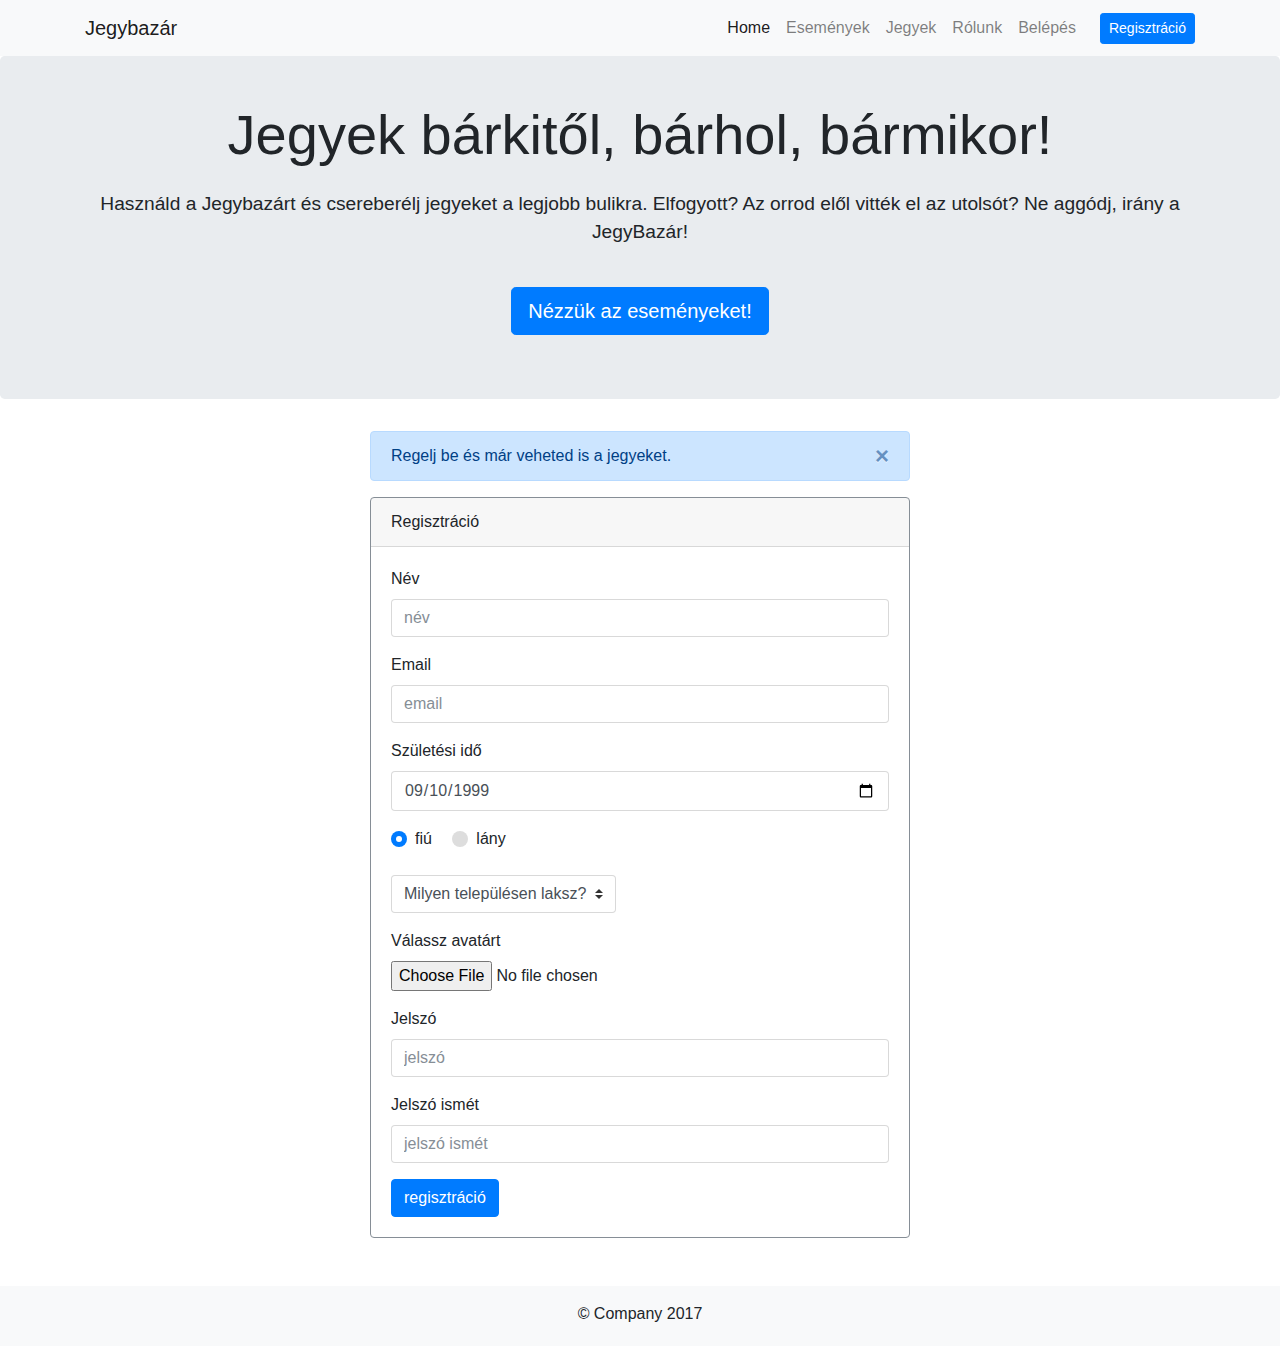
<file: regisztracio.html>
<!DOCTYPE html>
<html>
<head>
    <meta charset="utf-8">
    <meta name="viewport" content="width=device-width, initial-scale=1, shrink-to-fit=no">
    <meta name="description" content="">
    <meta name="author" content="">

    <title>újJegyBazár</title>

    <!-- Bootstrap core CSS -->
    <link href="lib/bootstrap/css/bootstrap.min.css" rel="stylesheet">
    <!-- Custom styles for this template -->
    <link href="css/style.css" rel="stylesheet">
</head>

<!-- body -->
<body>

<!-- navbar -->

<nav class="navbar navbar-expand-lg navbar-light bg-light">
    <div class="container">
        <a class="navbar-brand" href="#">Jegybazár</a>
        <button class="navbar-toggler" type="button" data-toggle="collapse"
                data-target="#navbarNavAltMarkup" aria-controls="navbarNavAltMarkup"
                aria-expanded="false" aria-label="Toggle navigation">
            <span class="navbar-toggler-icon"></span>
        </button>
        <div class="collapse navbar-collapse" id="navbarNavAltMarkup">
            <div class="navbar-nav ml-auto">
                <a class="nav-item nav-link active" href="index.html">Home <span
                        class="sr-only">(current)</span></a>
                <a class="nav-item nav-link" href="esemenyek.html">Események</a>
                <a class="nav-item nav-link" href="jegyek.html">Jegyek</a>
                <a class="nav-item nav-link" href="rolunk.html">Rólunk</a>
                <a class="nav-item nav-link" href="belepes.html">Belépés</a>
            </div>
        </div>
        <form class="form-inline ml-3">
            <a href="regisztracio.html" class="btn btn-sm align-middle btn-primary"
               role="button">Regisztráció</a>
        </form>

</nav>

<!-- jumbotron -->

<div class="jumbotron py-5">
    <div class="container text-center">
        <h1 class="display-4 mb-4">Jegyek bárkitől, bárhol, bármikor!</h1>
        <p class="lead">Használd a Jegybazárt és csereberélj jegyeket a legjobb bulikra.
            Elfogyott? Az orrod elől vitték el az utolsót? Ne aggódj, irány a
            JegyBazár!</p>
        <p class="lead">
            <a class="btn btn-primary btn-lg mt-4 mb-0" href="#" role="button">Nézzük az
                eseményeket!</a>
        </p>
    </div>
</div>

<!-- Login form. -->

<div class="container">

    <div class="row justify-content-center row-login-form mb-5">
        <div class="col-10 col-sm-8 col-md-6">

            <!-- Alert message. -->
            <div class="alert alert-primary alert-dismissible fade show" role="alert">
                <button type="button" class="close" data-dismiss="alert"
                        aria-label="Close">
                    <span aria-hidden="true">&times;</span>
                </button>
                Regelj be és már veheted is a jegyeket.
            </div>

            <div class="card border-secondary">
                <div class="card-header">Regisztráció</div>
                <div class="card-body">
                    <form id="registerForm">
                        <div class="form-group">
                            <label for="registerName">Név</label>
                            <input required name="registerName" class="form-control"
                                   id="registerName" placeholder="név">
                        </div>
                        <div class="form-group">
                            <label for="registerEmail">Email</label>
                            <input required name="registerEmail" type="email"
                                   class="form-control" id="registerEmail"
                                   placeholder="email">
                        </div>

                        <div class="form-group">
                            <label for="birthDate">Születési idő</label>
                            <input name="registerBirthDate" type="date"
                                   class="form-control" id="birthDate"
                                   value="1999-09-10" max="2000-01-01" required>
                        </div>

                        <div class="form-group">
                            <label class="custom-control custom-radio">
                                <input id="radio1" name="sex" type="radio" value="1"
                                       class="custom-control-input" checked>
                                <span class="custom-control-indicator"></span>
                                <span class="custom-control-description">fiú</span>
                            </label>
                            <label class="custom-control custom-radio">
                                <input id="radio2" name="sex" type="radio" value="2"
                                       class="custom-control-input">
                                <span class="custom-control-indicator"></span>
                                <span class="custom-control-description">lány</span>
                            </label>
                        </div>

                        <div class="form-group">
                            <select name="location" class="custom-select">
                                <option value="notset" selected>Milyen településen
                                    laksz?
                                </option>
                                <option value="1">Főváros</option>
                                <option value="2">Megyeszékhely</option>
                                <option value="3">Kistelepülés</option>
                            </select>
                        </div>

                        <form>
                            <div class="form-group">
                                <label for="exampleFormControlFile1">Válassz
                                    avatárt</label>
                                <input type="file" class="form-control-file"
                                       id="exampleFormControlFile1">
                            </div>
                        </form>

                        <div class="form-group">
                            <label for="registerPassword">Jelszó</label>
                            <input
                                    pattern="(?=.*\d)(?=.*[a-z])(?=.*[A-Z]).{8,20}"
                                    required
                                    title="kis, nagybetű és szám, legalább nyolc karakter hosszan"
                                    name="registerPassword" type="password"
                                    class="form-control" id="registerPassword"
                                    placeholder="jelszó">
                        </div>
                        <div class="form-group">
                            <label for="registerPassword2">Jelszó ismét</label>
                            <input name="registerPassword2" required type="password"
                                   class="form-control" id="registerPassword2"
                                   placeholder="jelszó ismét">
                        </div>
                        <button type="submit" class="btn btn-primary">regisztráció
                        </button>
                    </form>
                </div>
            </div>


        </div>
    </div>
    <!-- /Login form. -->

</div> <!-- /container -->

<!-- footer -->

<footer class="bg-light text-center py-3 sticky-bottom">
    <div class="container">
        <p class="m-0">&copy; Company 2017</p>
    </div>
</footer>


<!-- Bootstrap core JavaScript
================================================== -->
<!-- Placed at the end of the document so the pages load faster -->
<script src="lib/jquery-3.2.1.slim.min.js"></script>
<script src="lib/popper.min.js"></script>
<script src="lib/bootstrap/js/bootstrap.min.js"></script>
</body>
<!-- style end-->
</html>
</file>
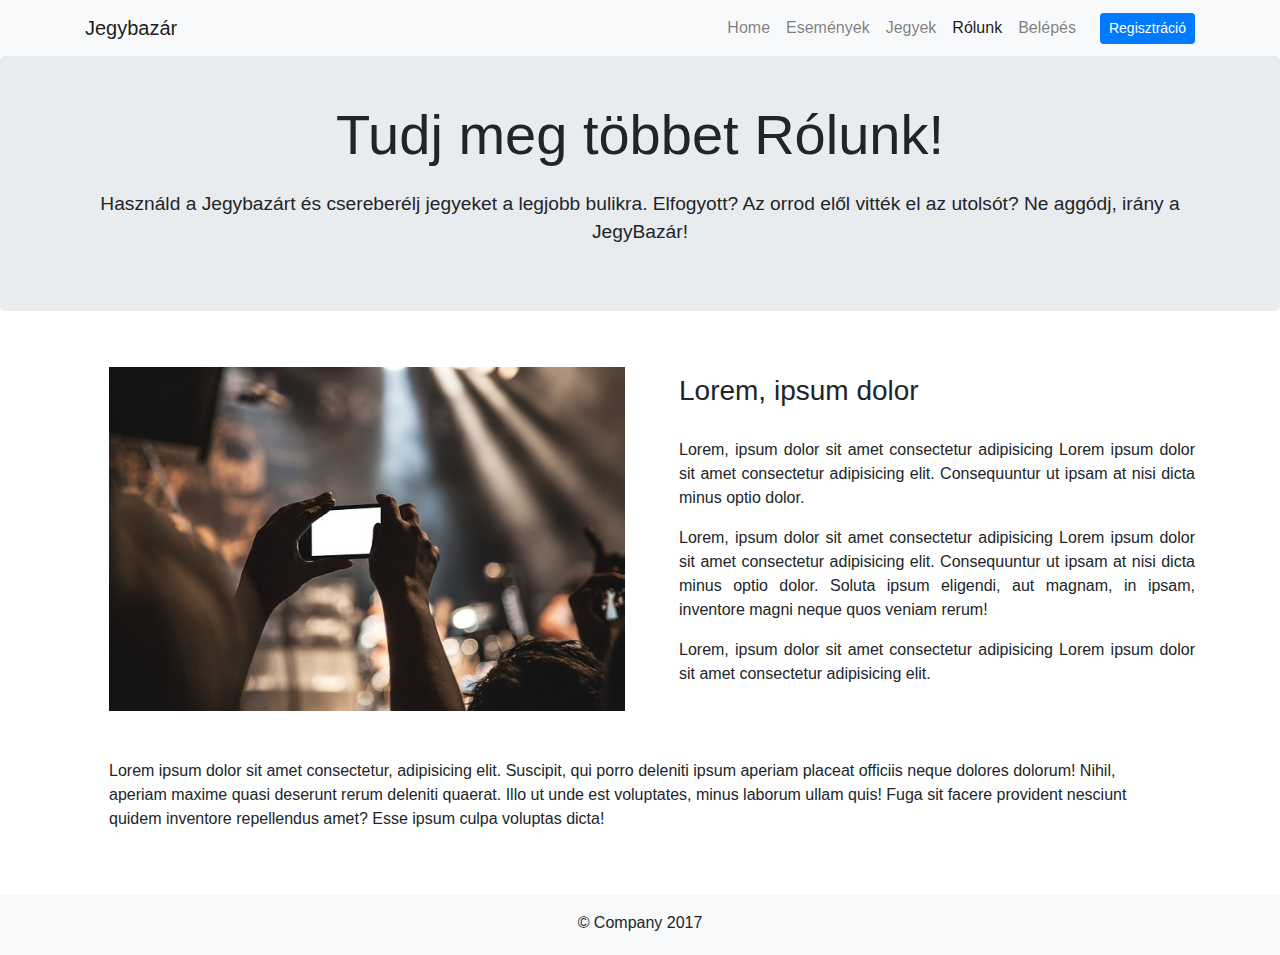
<file: rolunk.html>
<!DOCTYPE html>
<html>
<head>
    <meta charset="utf-8">
    <meta name="viewport" content="width=device-width, initial-scale=1, shrink-to-fit=no">
    <meta name="description" content="">
    <meta name="author" content="">

    <title>újJegyBazár</title>

    <!-- Bootstrap core CSS -->
    <link href="lib/bootstrap/css/bootstrap.min.css" rel="stylesheet">
    <!-- Custom styles for this template -->
    <link href="css/style.css" rel="stylesheet">

</head>

<!-- body -->

<body>

<!-- navbar -->

<nav class="navbar navbar-expand-lg navbar-light bg-light">
    <div class="container">
        <a class="navbar-brand" href="#">Jegybazár</a>
        <button class="navbar-toggler" type="button" data-toggle="collapse"
                data-target="#navbarNavAltMarkup" aria-controls="navbarNavAltMarkup"
                aria-expanded="false" aria-label="Toggle navigation">
            <span class="navbar-toggler-icon"></span>
        </button>
        <div class="collapse navbar-collapse" id="navbarNavAltMarkup">
            <div class="navbar-nav ml-auto">
                <a class="nav-item nav-link" href="index.html">Home</a>
                <a class="nav-item nav-link" href="esemenyek.html">Események</a>
                <a class="nav-item nav-link" href="jegyek.html">Jegyek</a>
                <a class="nav-item nav-link active" href="rolunk.html">Rólunk<span
                        class="sr-only">(current)</span></a>
                <a class="nav-item nav-link" href="belepes.html">Belépés</a>
            </div>
        </div>
        <form class="form-inline ml-3">
            <a href="regisztracio.html" class="btn btn-sm align-middle btn-primary"
               role="button">Regisztráció</a>
        </form>
    </div>
</nav>

<!-- jumbotron -->
<!-- jumbotron -->

<div class="jumbotron py-5">
    <div class="container text-center">
        <h1 class="display-4 mb-4">Tudj meg többet Rólunk!</h1>
        <p class="lead">Használd a Jegybazárt és csereberélj jegyeket a legjobb bulikra.
            Elfogyott? Az orrod elől vitték el az utolsót? Ne aggódj, irány a
            JegyBazár!</p>
    </div>
</div>
<!-- Rólunk -->

<div class="container">

    <div class="row">
        <div class="col align-self-center m-4">
            <img class="img-fluid" src="img/party.jpg" alt="">
        </div>

        <div class="col align-self-center">
            <h3>Lorem, ipsum dolor</h1><br>
                <p class="text-justify">Lorem, ipsum dolor sit amet consectetur
                    adipisicing Lorem ipsum dolor sit amet consectetur adipisicing elit.
                    Consequuntur ut ipsam at nisi dicta minus optio dolor.</p>
                <p class="text-justify">Lorem, ipsum dolor sit amet consectetur
                    adipisicing Lorem ipsum dolor sit amet consectetur adipisicing elit.
                    Consequuntur ut ipsam at nisi dicta minus optio dolor. Soluta ipsum
                    eligendi, aut magnam, in ipsam, inventore magni neque quos veniam
                    rerum!</p>
                <p class="text-justify">Lorem, ipsum dolor sit amet consectetur
                    adipisicing Lorem ipsum dolor sit amet consectetur adipisicing
                    elit.</p>
        </div>
    </div>

    <div class="row">
        <div class="col align-self-center m-4">
            <p>Lorem ipsum dolor sit amet consectetur, adipisicing elit. Suscipit, qui
                porro deleniti ipsum aperiam placeat officiis neque dolores dolorum!
                Nihil, aperiam maxime quasi deserunt rerum deleniti quaerat. Illo ut unde
                est voluptates, minus laborum ullam quis! Fuga sit facere provident
                nesciunt quidem inventore repellendus amet? Esse ipsum culpa voluptas
                dicta!</p>
        </div>
    </div>
</div>

<!-- footer -->

<footer class="bg-light text-center py-3 mt-4 sticky-bottom">
    <div class="container">
        <p class="m-0">&copy; Company 2017</p>
    </div>
</footer>


<!-- Bootstrap core JavaScript
================================================== -->
<!-- Placed at the end of the document so the pages load faster -->
<script src="lib/jquery-3.2.1.slim.min.js"></script>
<script src="lib/popper.min.js"></script>
<script src="lib/bootstrap/js/bootstrap.min.js"></script>
</body>
</html>
</file>
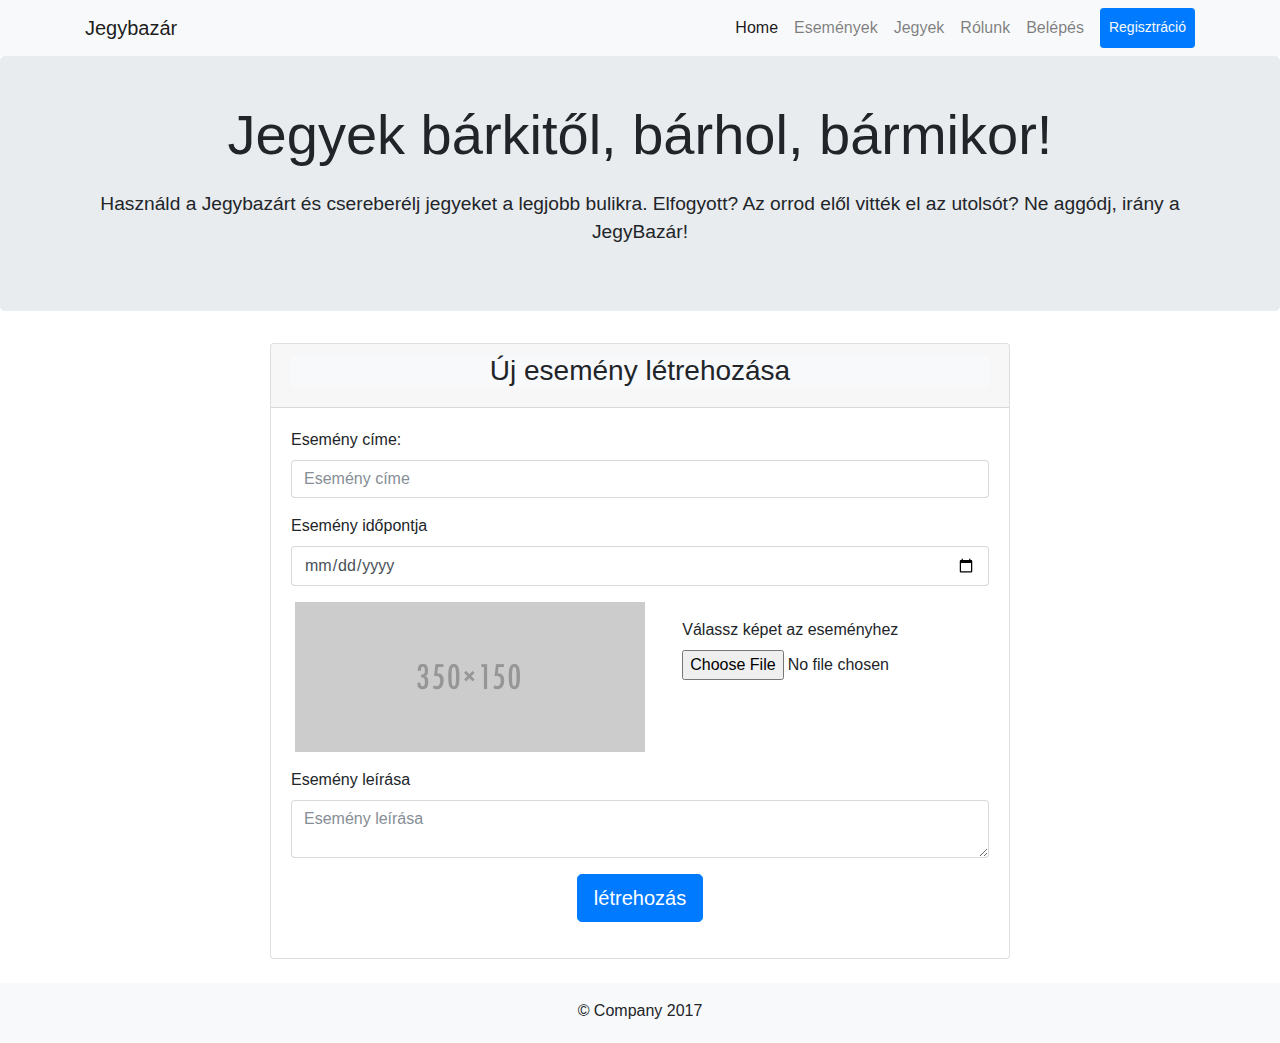
<file: ujesemeny.html>
<!DOCTYPE html>
<html>

<head>
    <meta charset="utf-8">
    <meta name="viewport" content="width=device-width, initial-scale=1, shrink-to-fit=no">
    <meta name="description" content="">
    <meta name="author" content="">

    <title>újJegyBazár| Új esemény</title>

    <!-- Bootstrap core CSS -->
    <link href="lib/bootstrap/css/bootstrap.min.css" rel="stylesheet">
    <!-- Custom styles for this template -->
    <link href="css/style.css" rel="stylesheet">

</head>

<!-- body -->

<body>

 <!-- navbar --> 

 <nav class="navbar navbar-expand-lg navbar-light bg-light">
        <div class="container">
            <a class="navbar-brand" href="#">Jegybazár</a>
            <button class="navbar-toggler" type="button" data-toggle="collapse" data-target="#navbarNavAltMarkup">
                <span class="navbar-toggler-icon"></span>
            </button>
            <div class="collapse navbar-collapse" id="navbarNavAltMarkup">
                <div class="navbar-nav ml-auto">
                    <a class="nav-item nav-link active" href="index.html">Home</a>
                    <a class="nav-item nav-link" href="esemenyek.html">Események</a>
                    <a class="nav-item nav-link" href="jegyek.html">Jegyek</a>
                    <a class="nav-item nav-link" href="rolunk.html">Rólunk</a>
                    <a class="nav-item nav-link" href="belepes.html">Belépés</a>
                    <a href="regisztracio.html" class="nav-item nav-link btn btn-primary text-light ml-lg-2 btn-sm">Regisztráció</a>
                </div>
            </div>
        </div>
    </nav>
<!-- navbar end --> 

<!-- jumbotron --> 

<div class="jumbotron py-5">
        <div class="container text-center">
            <h1 class="display-4 mb-4">Jegyek bárkitől, bárhol, bármikor!</h1>
                <p class="lead">Használd a Jegybazárt és csereberélj jegyeket a legjobb bulikra. Elfogyott? Az orrod elől vitték el az utolsót? Ne aggódj, irány a JegyBazár!</p>
        </div>
    </div>

<!-- jumbotron -->

    <div class="container">

<!--Form with header-->
        <div class="card mb-4 col-11 col-sm-8 mx-auto p-0">

            <div class="card-header">
                <div class="bg-light text-center">
                    <h3>Új esemény létrehozása</h3>
                </div>
            </div>
<!--card-body-->
            <div class="card-body">
                
                <div class="form-group">
                    <label for="esemeny">Esemény címe:</label>
                    <input type="text" class="form-control mb-3" id="esemeny" placeholder="Esemény címe">
                </div>

                <div class="form-group">
                    <label for="idopont">Esemény időpontja</label>
                    <input type="date" class="form-control mb-3" id="idopont" placeholder="Esemény időpontja">
                </div>

                <div class="form-group row">
                    <img class="img-fluid mx-auto" src="img/newevent.png" alt="">
                    <div class="form-group mx-auto mt-3">
                        <label for="kep">Válassz képet az eseményhez</label>
                        <input type="file" class="form-control-file" id="kep">
                    </div>
                </div>

                <div class="form-group">
                        <label for="leiras">Esemény leírása</label>
                        <textarea class="form-control" placeholder="Esemény leírása" id="leiras"></textarea>
                </div>
                <div class="text-center mb-3">
                        <input class="btn btn-primary btn-lg" type="submit" value="létrehozás">
                </div>
            </div>
        </div>

    </div>

       

<!--container end-->
    </div>



    <!-- footer -->

    <footer class="bg-light text-center py-3">
        <div class="container">
            <p class="m-0">&copy; Company 2017</p>
        </div>
    </footer>

    <!-- Bootstrap core JavaScript
    ================================================== -->
    <!-- Placed at the end of the document so the pages load faster -->
    <script src="lib/jquery-3.2.1.slim.min.js"></script>
    <script src="lib/popper.min.js"></script>
    <script src="lib/bootstrap/js/bootstrap.min.js"></script>
</body>
<!-- style end-->

</html>
</file>
<file: css/style.css>
/* global css*/
html{
    font-size: 12px;
}
body {
    min-height: 100vh;
    display: flex;
    flex-direction: column;
}

.container {
    flex: 1;
}

.lead{
    font-size: 1.2em;
}

.content-container {
    min-height: calc(100vh - 60px);
    display: flex;
    flex-direction: column;
}

footer {
    height: 60px;
}

/* index.html css*/
.index_card{
    border:none;
}
.index_text{
    min-height: 8em;
}

.index_btn_card{
    width:10em;
}

.calendar{
    height: 50px;
    width:50px;
}

.profil{
    height: 200px;
    width:200px;
}


@media (min-width:768px){
    html{
        font-size:16px;
    }
}
</file>
